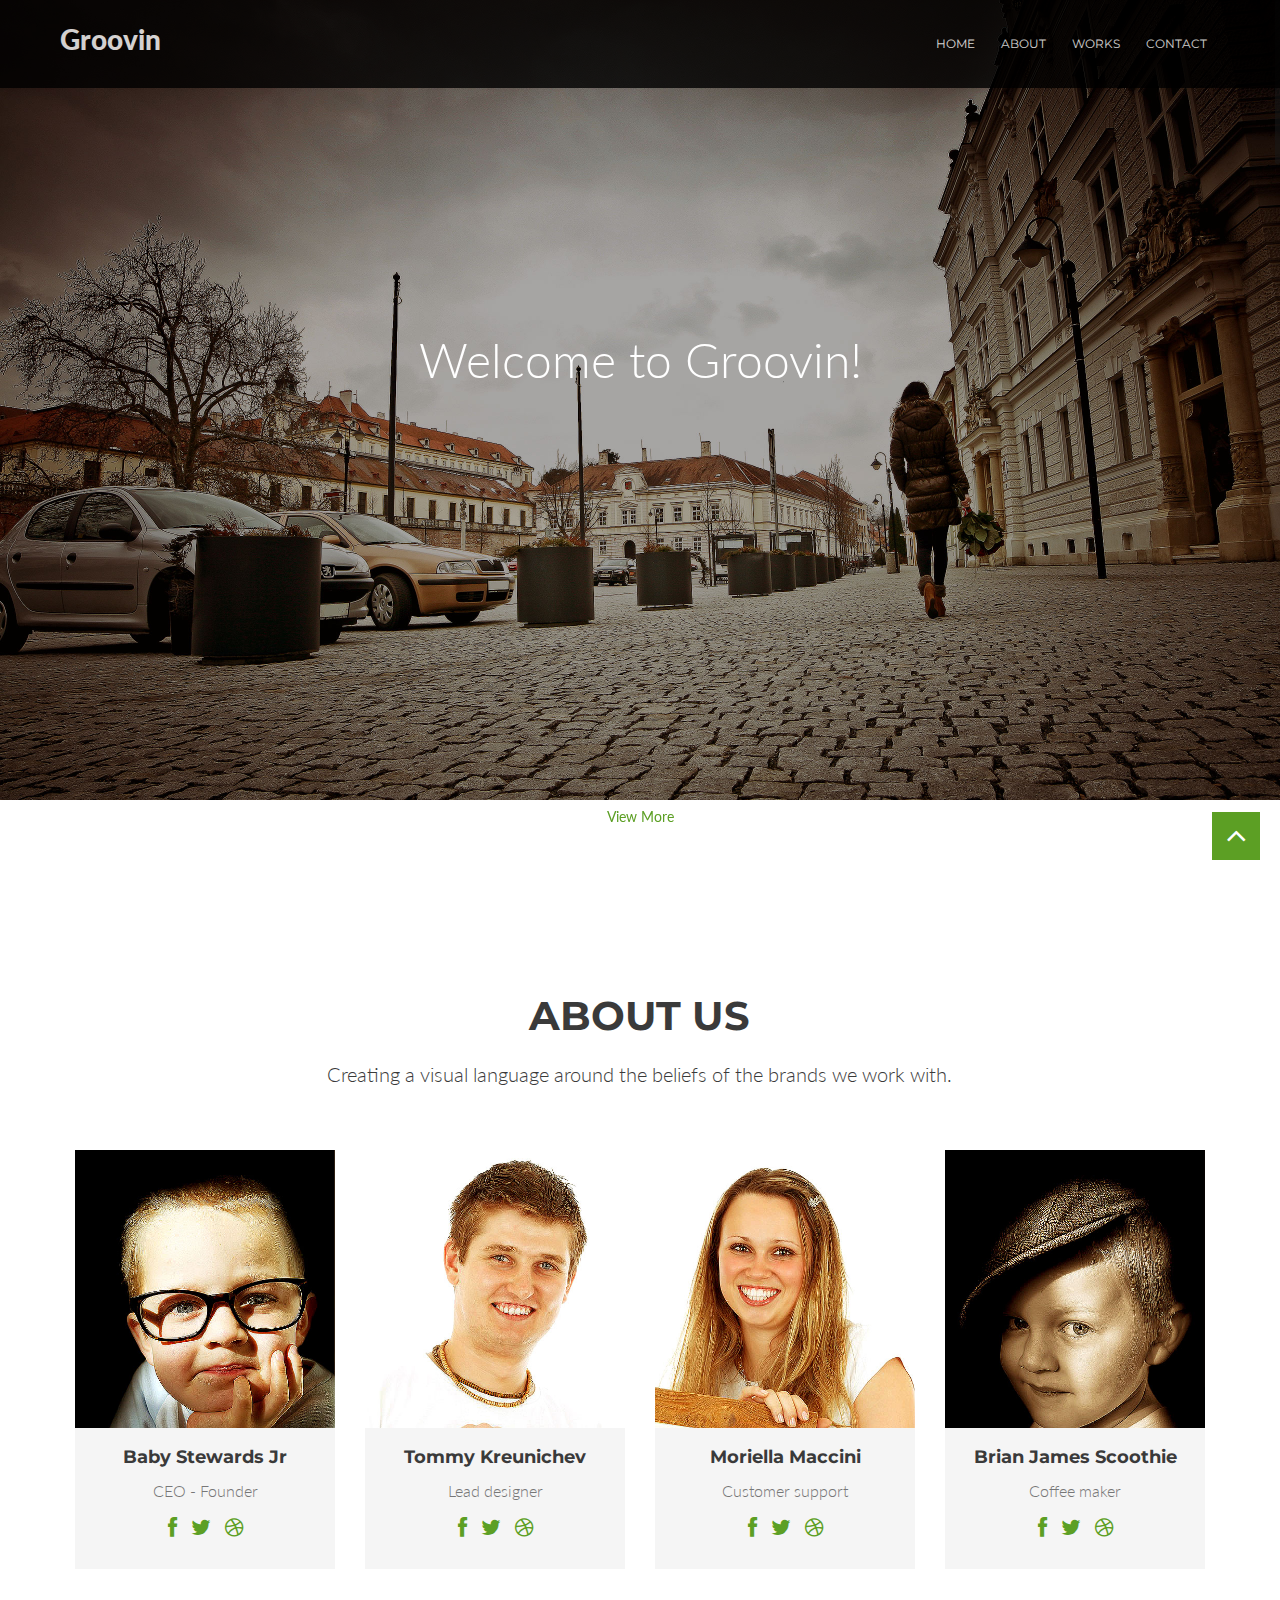
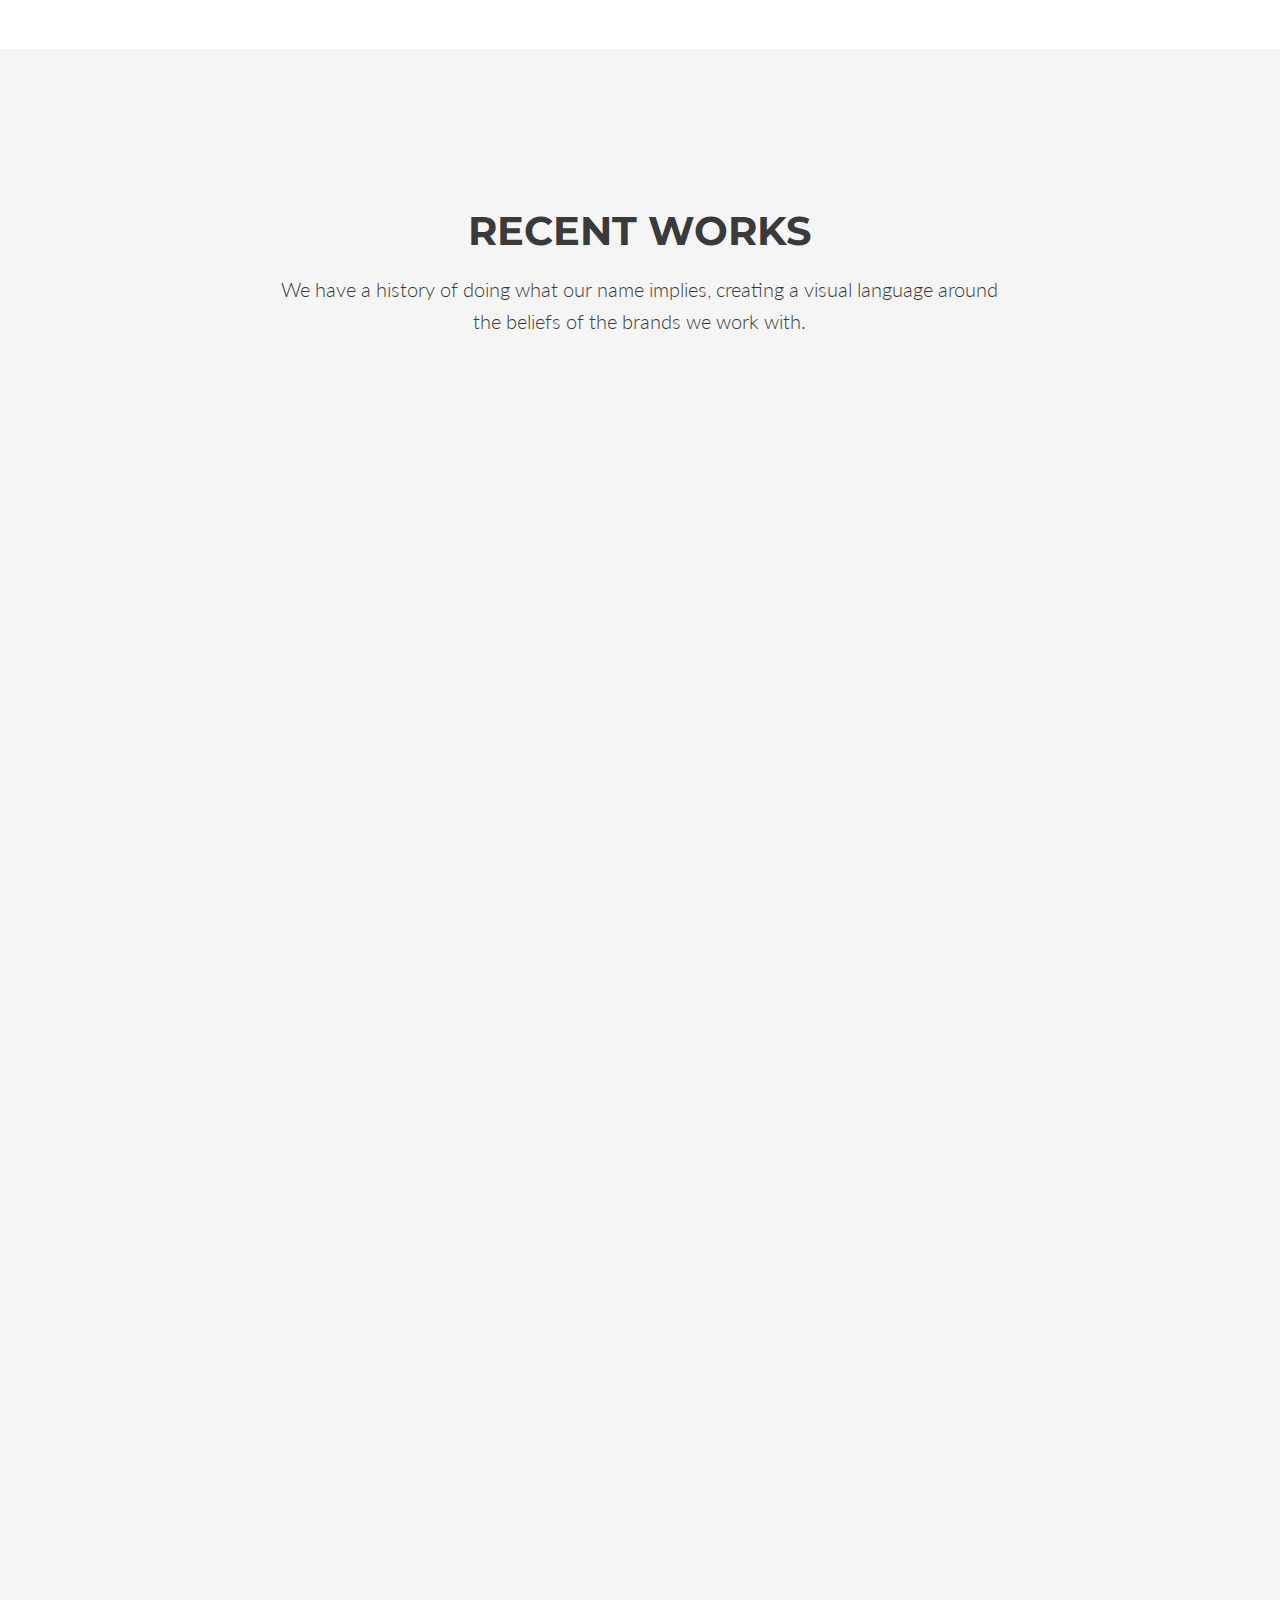
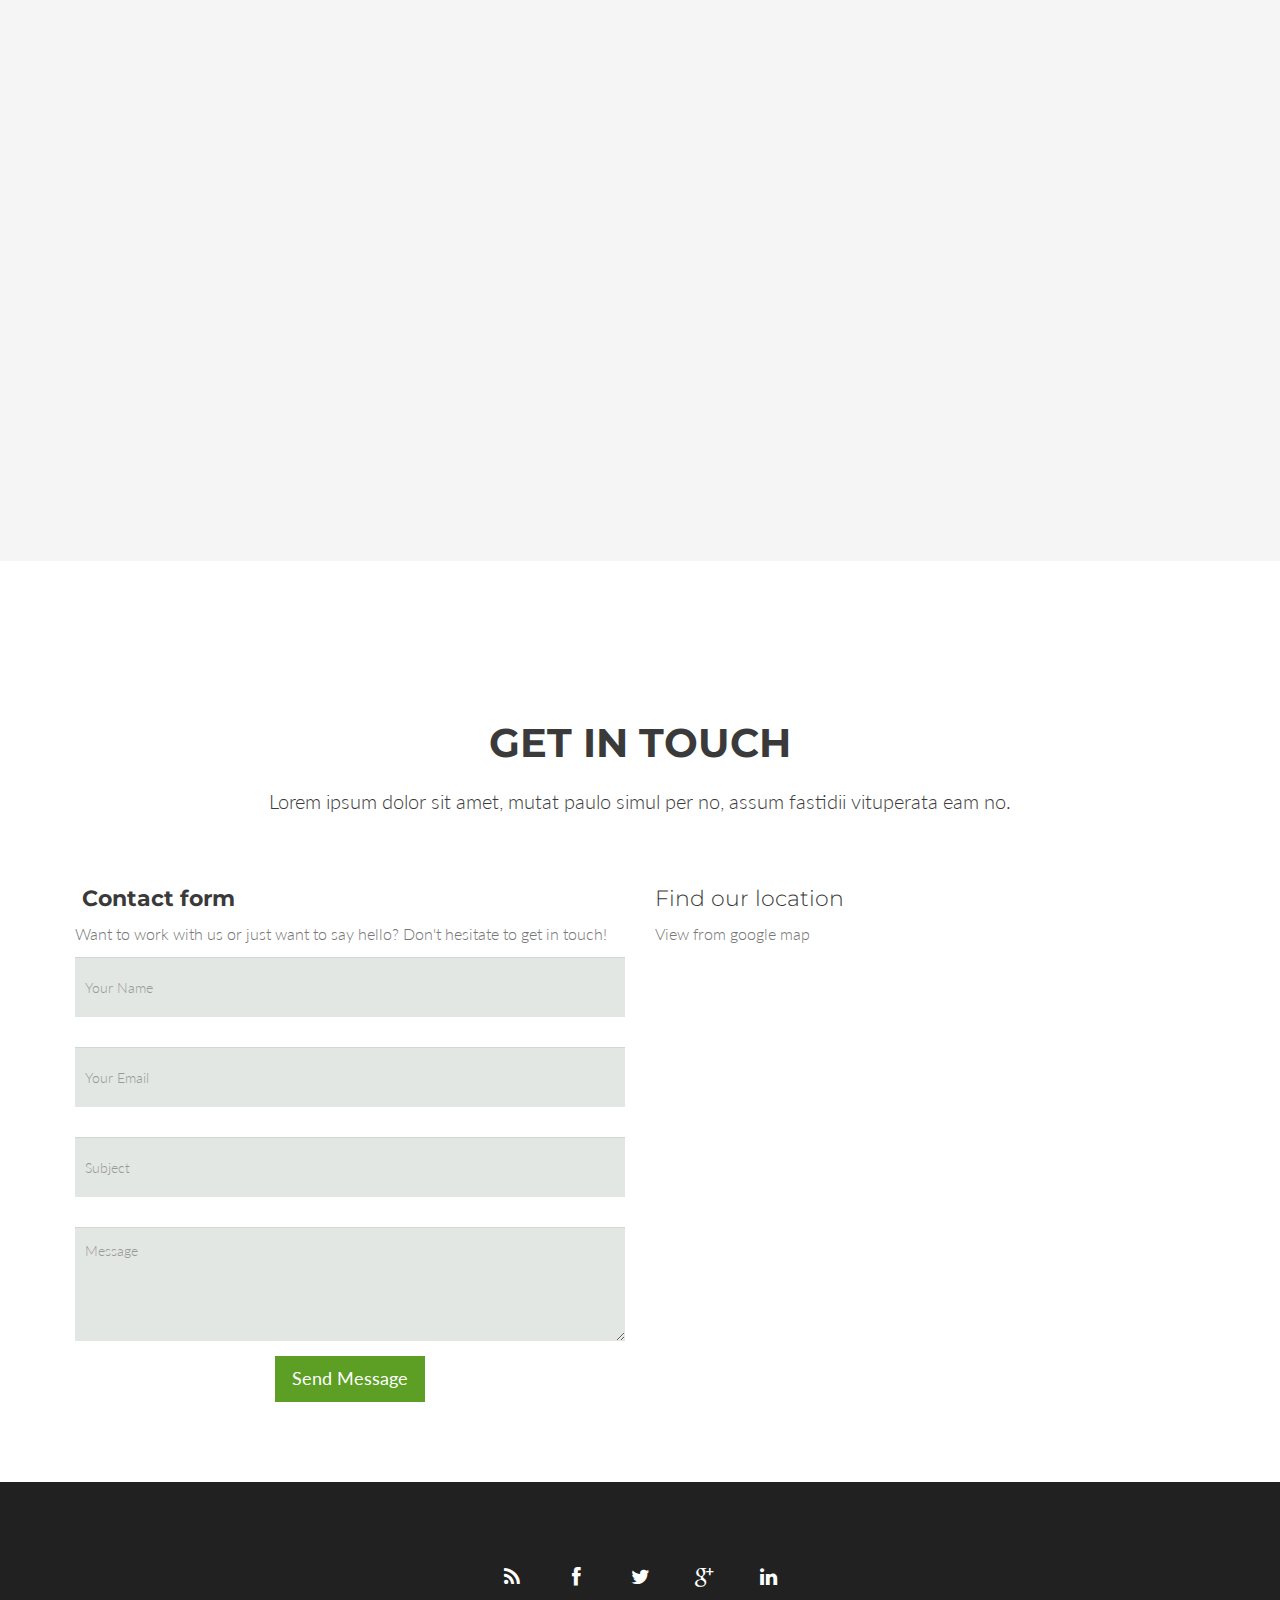
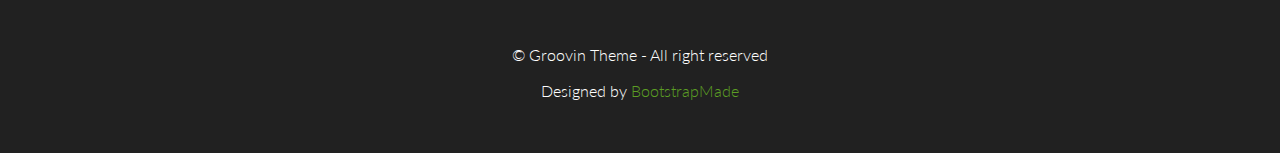
<file: Groovin/Groovin/index.html>
<!doctype html>
<html lang="en">

<head>
  <meta charset="utf-8">
  <title>Groovin one page bootstrap template</title>
  <meta name="viewport" content="width=device-width, initial-scale=1.0" />
  <meta name="description" content="" />
  <meta name="author" content="" />
  <!-- styles -->
  <link rel="stylesheet" href="assets/css/fancybox/jquery.fancybox.css">
  <link href="assets/css/bootstrap.css" rel="stylesheet" />
  <link href="assets/css/bootstrap-theme.css" rel="stylesheet" />
  <link rel="stylesheet" href="assets/css/slippry.css">
  <link href="assets/css/style.css" rel="stylesheet" />
  <link rel="stylesheet" href="assets/color/default.css">
  <!-- =======================================================
    Theme Name: Groovin
    Theme URL: https://bootstrapmade.com/groovin-free-bootstrap-theme/
    Author: BootstrapMade
    Author URL: https://bootstrapmade.com
  ======================================================= -->
  <script src="assets/js/modernizr.custom.js"></script>
</head>

<body>
  <header>

    <div id="navigation" class="navbar navbar-inverse navbar-fixed-top default" role="navigation">
      <div class="container">

        <!-- Brand and toggle get grouped for better mobile display -->
        <div class="navbar-header">
          <button type="button" class="navbar-toggle" data-toggle="collapse" data-target="#bs-example-navbar-collapse-1">
            <span class="icon-bar"></span>
            <span class="icon-bar"></span>
            <span class="icon-bar"></span>
          </button>
          <a class="navbar-brand" href="index.html">Groovin</a>
        </div>

        <div class="navigation">
          <div class="collapse navbar-collapse" id="bs-example-navbar-collapse-1">
            <nav>
              <ul class="nav navbar-nav navbar-right">
                <li class="current"><a href="#intro">Home</a></li>
                <li><a href="#about">About</a></li>
                <li><a href="#works">Works</a></li>
                <li><a href="#contact">Contact</a></li>
              </ul>
            </nav>
          </div>
          <!-- /.navbar-collapse -->
        </div>

      </div>
    </div>

  </header>
  <!-- section intro -->
  <section id="intro">
    <ul id="slippry-slider">
      <li>
        <a href="#slide1"><img src="assets/img/slide/1.jpg" alt="Welcome to Groovin!"><div class="btn btn-outline">View More</div></a>

      </li>
      <li>
        <a href="#slide2"><img src="assets/img/slide/2.jpg" alt="This is an awesome bootstrap template"></a>
      </li>
      <li>
        <a href="#slide3"><img src="assets/img/slide/3.jpg" alt="Check it out, you are going to <span class='red'>♥</span> it :)"></a>
      </li>
    </ul>
  </section>
  <!-- end intro -->
  <!-- Section about -->
  <section id="about" class="section">
    <div class="container">
      <div class="row">
        <div class="col-md-8 col-md-offset-2">
          <div class="heading">
            <h3><span>About us</span></h3>
          </div>
          <div class="sub-heading">
            <p>
              Creating a visual language around the beliefs of the brands we work with.
            </p>
          </div>
        </div>
      </div>
      <div class="row">
        <div class="col-md-3">
          <div class="team-box">
            <img src="assets/img/dummies/team1.jpg" alt="" class="img-responsive" />
            <div class="roles">
              <h5><strong>Baby Stewards Jr</strong></h5>
              <p>
                CEO - Founder
              </p>
              <ul class="social-profile">
                <li><a href="#"><i class="fa fa-facebook fa-lg"></i></a></li>
                <li><a href="#"><i class="fa fa-twitter fa-lg"></i></a></li>
                <li><a href="#"><i class="fa fa-dribbble fa-lg"></i></a></li>
              </ul>
            </div>
          </div>
        </div>
        <div class="col-md-3">
          <div class="team-box">
            <img src="assets/img/dummies/team2.jpg" alt="" class="img-responsive" />
            <div class="roles">
              <h5><strong>Tommy Kreunichev</strong></h5>
              <p>
                Lead designer
              </p>
              <ul class="social-profile">
                <li><a href="#"><i class="fa fa-facebook fa-lg"></i></a></li>
                <li><a href="#"><i class="fa fa-twitter fa-lg"></i></a></li>
                <li><a href="#"><i class="fa fa-dribbble fa-lg"></i></a></li>
              </ul>
            </div>
          </div>
        </div>
        <div class="col-md-3">
          <div class="team-box">
            <img src="assets/img/dummies/team3.jpg" alt="" class="img-responsive" />
            <div class="roles">
              <h5><strong>Moriella Maccini</strong></h5>
              <p>
                Customer support
              </p>
              <ul class="social-profile">
                <li><a href="#"><i class="fa fa-facebook fa-lg"></i></a></li>
                <li><a href="#"><i class="fa fa-twitter fa-lg"></i></a></li>
                <li><a href="#"><i class="fa fa-dribbble fa-lg"></i></a></li>
              </ul>
            </div>
          </div>
        </div>
        <div class="col-md-3">
          <div class="team-box">
            <img src="assets/img/dummies/team4.jpg" alt="" class="img-responsive" />
            <div class="roles">
              <h5><strong>Brian James Scoothie</strong></h5>
              <p>
                Coffee maker
              </p>
              <ul class="social-profile">
                <li><a href="#"><i class="fa fa-facebook fa-lg"></i></a></li>
                <li><a href="#"><i class="fa fa-twitter fa-lg"></i></a></li>
                <li><a href="#"><i class="fa fa-dribbble fa-lg"></i></a></li>
              </ul>
            </div>
          </div>
        </div>
      </div>
    </div>
  </section>
  <!-- end section about -->
  <!-- section works -->
  <section id="works" class="section gray">
    <div class="container">
      <div class="row">
        <div class="col-md-8 col-md-offset-2">
          <div class="heading">
            <h3><span>Recent works</span></h3>
          </div>
          <div class="sub-heading">
            <p>
              We have a history of doing what our name implies, creating a visual language around the beliefs of the
              brands we work with.
            </p>
          </div>
        </div>
      </div>
      <div class="row">
        <div class="col-md-12">
          <ul class="grid effect" id="grid">
            <li>
              <a class="fancybox" data-fancybox-group="gallery" title="Portfolio name" href="assets/img/portfolio/1.jpg">
                <img src="assets/img/portfolio/1.jpg" alt="" />
              </a>
            </li>
            <li><a href="assets/img/portfolio/2.jpg" class="fancybox" data-fancybox-group="gallery" title="Portfolio name"><img
                  src="assets/img/portfolio/2.jpg" alt="" /></a></li>
            <li><a href="assets/img/portfolio/3.jpg" class="fancybox" data-fancybox-group="gallery" title="Portfolio name"><img
                  src="assets/img/portfolio/3.jpg" alt="" /></a></li>
            <li><a href="assets/img/portfolio/4.jpg" class="fancybox" data-fancybox-group="gallery" title="Portfolio name"><img
                  src="assets/img/portfolio/4.jpg" alt="" /></a></li>
            <li><a href="assets/img/portfolio/5.jpg" class="fancybox" data-fancybox-group="gallery" title="Portfolio name"><img
                  src="assets/img/portfolio/5.jpg" alt="" /></a></li>
            <li><a href="assets/img/portfolio/6.jpg" class="fancybox" data-fancybox-group="gallery" title="Portfolio name"><img
                  src="assets/img/portfolio/6.jpg" alt="" /></a></li>
            <li><a href="assets/img/portfolio/7.jpg" class="fancybox" data-fancybox-group="gallery" title="Portfolio name"><img
                  src="assets/img/portfolio/7.jpg" alt="" /></a></li>
            <li><a href="assets/img/portfolio/8.jpg" class="fancybox" data-fancybox-group="gallery" title="Portfolio name"><img
                  src="assets/img/portfolio/8.jpg" alt="" /></a></li>
            <li><a href="assets/img/portfolio/9.jpg" class="fancybox" data-fancybox-group="gallery" title="Portfolio name"><img
                  src="assets/img/portfolio/9.jpg" alt="" /></a></li>
            <li><a href="assets/img/portfolio/10.jpg" class="fancybox" data-fancybox-group="gallery" title="Portfolio name"><img
                  src="assets/img/portfolio/10.jpg" alt="" /></a></li>
            <li><a href="assets/img/portfolio/11.jpg" class="fancybox" data-fancybox-group="gallery" title="Portfolio name"><img
                  src="assets/img/portfolio/11.jpg" alt="" /></a></li>
            <li><a href="assets/img/portfolio/12.jpg" class="fancybox" data-fancybox-group="gallery" title="Portfolio name"><img
                  src="assets/img/portfolio/12.jpg" alt="" /></a></li>
            <li><a href="assets/img/portfolio/13.jpg" class="fancybox" data-fancybox-group="gallery" title="Portfolio name"><img
                  src="assets/img/portfolio/13.jpg" alt="" /></a></li>
            <li><a href="assets/img/portfolio/14.jpg" class="fancybox" data-fancybox-group="gallery" title="Portfolio name"><img
                  src="assets/img/portfolio/14.jpg" alt="" /></a></li>
          </ul>
        </div>
      </div>
    </div>
  </section>
  <!-- section works -->
  <!-- section contact -->
  <section id="contact" class="section">
    <div class="container">
      <div class="row">
        <div class="col-md-8 col-md-offset-2">
          <div class="heading">
            <h3><span>Get in touch</span></h3>
          </div>
          <div class="sub-heading">
            <p>
              Lorem ipsum dolor sit amet, mutat paulo simul per no, assum fastidii vituperata eam no.
            </p>
          </div>
        </div>
      </div>
    </div>

    <div class="container">
      <div class="row">
        <div class="col-md-6">
          <h4><i class="icon-envelope"></i><strong>Contact form</strong></h4>
          <p>
            Want to work with us or just want to say hello? Don't hesitate to get in touch!
          </p>
          <!-- start contact form -->
          <div class="cform" id="contact-form">


            <div id="sendmessage">Your message has been sent. Thank you!</div>
            <div id="errormessage"></div>
            <form action="" method="post" role="form" class="contactForm">
              <div class="form-group">
                <input type="text" name="name" class="form-control" id="name" placeholder="Your Name" data-rule="minlen:4"
                  data-msg="Please enter at least 4 chars" />
                <div class="validation"></div>
              </div>
              <div class="form-group">
                <input type="email" class="form-control" name="email" id="email" placeholder="Your Email" data-rule="email"
                  data-msg="Please enter a valid email" />
                <div class="validation"></div>
              </div>
              <div class="form-group">
                <input type="text" class="form-control" name="subject" id="subject" placeholder="Subject" data-rule="minlen:4"
                  data-msg="Please enter at least 8 chars of subject" />
                <div class="validation"></div>
              </div>
              <div class="form-group">
                <textarea class="form-control" name="message" rows="5" data-rule="required" data-msg="Please write something for us"
                  placeholder="Message"></textarea>
                <div class="validation"></div>
              </div>

              <div class="text-center"><button type="submit" class="btn btn-lg btn-theme">Send Message</button></div>
            </form>
          </div>
          <!-- END contact form -->
        </div>
        <div class="col-md-6">
          <h4>Find our location</h4>
          <p>View from google map</p>
          <!-- map -->
          <div id="section-map" class="clearfix">
            <iframe src="https://www.google.com/maps/embed?pb=!1m18!1m12!1m3!1d22864.11283411948!2d-73.96468908098944!3d40.630720240038435!2m3!1f0!2f0!3f0!3m2!1i1024!2i768!4f13.1!3m3!1m2!1s0x89c24fa5d33f083b%3A0xc80b8f06e177fe62!2sNew+York%2C+NY%2C+USA!5e0!3m2!1sen!2sbg!4v1540447494452" width="100%" height="400" frameborder="0" style="border:0" allowfullscreen></iframe>
          </div>
        </div>
      </div>
    </div>
  </section>
  <!-- end section contact -->
  <footer>
    <div class="verybottom">
      <div class="container">
        <div class="row">
          <div class="col-md-12">
            <div class="aligncenter">
              <ul class="social-network social-circle">
                <li><a href="#" class="icoRss" title="Rss"><i class="fa fa-rss"></i></a></li>
                <li><a href="#" class="icoFacebook" title="Facebook"><i class="fa fa-facebook"></i></a></li>
                <li><a href="#" class="icoTwitter" title="Twitter"><i class="fa fa-twitter"></i></a></li>
                <li><a href="#" class="icoGoogle" title="Google +"><i class="fa fa-google-plus"></i></a></li>
                <li><a href="#" class="icoLinkedin" title="Linkedin"><i class="fa fa-linkedin"></i></a></li>
              </ul>
            </div>
          </div>
        </div>
        <div class="row">
          <div class="col-md-12">
            <div class="aligncenter">
              <p>
                &copy; Groovin Theme - All right reserved
              </p>
              <div class="credits">
                <!--
                  All the links in the footer should remain intact.
                  You can delete the links only if you purchased the pro version.
                  Licensing information: https://bootstrapmade.com/license/
                  Purchase the pro version with working PHP/AJAX contact form: https://bootstrapmade.com/buy/?theme=Groovin
                -->
                Designed by <a href="https://bootstrapmade.com/">BootstrapMade</a>
              </div>
            </div>
          </div>
        </div>
      </div>
    </div>
  </footer>
  <a href="#" class="scrollup"><i class="fa fa-angle-up fa-2x"></i></a>
  <!-- javascript -->
  <script src="assets/js/jquery-1.9.1.min.js"></script>
  <script src="assets/js/jquery.easing.js"></script>
  <script src="assets/js/classie.js"></script>
  <script src="assets/js/bootstrap.js"></script>
  <script src="assets/js/slippry.min.js"></script>
  <script src="assets/js/nagging-menu.js"></script>
  <script src="assets/js/jquery.nav.js"></script>
  <script src="assets/js/jquery.scrollTo.js"></script>
  <script src="assets/js/jquery.fancybox.pack.js"></script>
  <script src="assets/js/jquery.fancybox-media.js"></script>
  <script src="assets/js/masonry.pkgd.min.js"></script>
  <script src="assets/js/imagesloaded.js"></script>
  <script src="assets/js/jquery.nicescroll.min.js"></script>
  <script src="assets/js/AnimOnScroll.js"></script>
  <script>
    new AnimOnScroll(document.getElementById('grid'), {
      minDuration: 0.4,
      maxDuration: 0.7,
      viewportFactor: 0.2
    });
  </script>
  <script>
    $(document).ready(function () {
      $('#slippry-slider').slippry(
        defaults = {
          transition: 'vertical',
          useCSS: true,
          speed: 5000,
          pause: 3000,
          initSingle: false,
          auto: true,
          preload: 'visible',
          pager: false,
        }
      )
    });
  </script>

  <script src="assets/js/custom.js"></script>
  <script src="contactform/contactform.js"></script>

</body>
</html>
</file>
<file: Groovin/Groovin/assets/css/slippry.css>
/**
 * slippry v1.1.1 - Simple responsive content slider
 * http://slippry.com
 *
 * Author(s): Lukas Jakob Hafner - @saftsaak
 *            Thomas Hurd - @SeenNotHurd
 *
 * Copyright 2013, booncon oy - http://booncon.com
 *
 * Thanks @ http://bxslider.com for the inspiration!
 *
 * Released under the MIT license - http://opensource.org/licenses/MIT
 */
/* -------------------------- MIXINS ---------------------------------- */
/* -------------------------- END MIXINS ---------------------------------- */
/* kenBurns animations, very basic */
@-webkit-keyframes left-right {
  /* line 54, ../src/slippry.scss */
  0% {
    -webkit-transform: translateY(-20%) translateX(-10%);
    -moz-transform: translateY(-20%) translateX(-10%);
    -ms-transform: translateY(-20%) translateX(-10%);
    -o-transform: translateY(-20%) translateX(-10%);
    transform: translateY(-20%) translateX(-10%);
  }

  /* line 57, ../src/slippry.scss */
  100% {
    -webkit-transform: translateY(0%) translateX(10%);
    -moz-transform: translateY(0%) translateX(10%);
    -ms-transform: translateY(0%) translateX(10%);
    -o-transform: translateY(0%) translateX(10%);
    transform: translateY(0%) translateX(10%);
  }
}

@-moz-keyframes left-right {
  /* line 54, ../src/slippry.scss */
  0% {
    -webkit-transform: translateY(-20%) translateX(-10%);
    -moz-transform: translateY(-20%) translateX(-10%);
    -ms-transform: translateY(-20%) translateX(-10%);
    -o-transform: translateY(-20%) translateX(-10%);
    transform: translateY(-20%) translateX(-10%);
  }

  /* line 57, ../src/slippry.scss */
  100% {
    -webkit-transform: translateY(0%) translateX(10%);
    -moz-transform: translateY(0%) translateX(10%);
    -ms-transform: translateY(0%) translateX(10%);
    -o-transform: translateY(0%) translateX(10%);
    transform: translateY(0%) translateX(10%);
  }
}

@-ms-keyframes left-right {
  /* line 54, ../src/slippry.scss */
  0% {
    -webkit-transform: translateY(-20%) translateX(-10%);
    -moz-transform: translateY(-20%) translateX(-10%);
    -ms-transform: translateY(-20%) translateX(-10%);
    -o-transform: translateY(-20%) translateX(-10%);
    transform: translateY(-20%) translateX(-10%);
  }

  /* line 57, ../src/slippry.scss */
  100% {
    -webkit-transform: translateY(0%) translateX(10%);
    -moz-transform: translateY(0%) translateX(10%);
    -ms-transform: translateY(0%) translateX(10%);
    -o-transform: translateY(0%) translateX(10%);
    transform: translateY(0%) translateX(10%);
  }
}

@keyframes left-right {
  /* line 54, ../src/slippry.scss */
  0% {
    -webkit-transform: translateY(-20%) translateX(-10%);
    -moz-transform: translateY(-20%) translateX(-10%);
    -ms-transform: translateY(-20%) translateX(-10%);
    -o-transform: translateY(-20%) translateX(-10%);
    transform: translateY(-20%) translateX(-10%);
  }

  /* line 57, ../src/slippry.scss */
  100% {
    -webkit-transform: translateY(0%) translateX(10%);
    -moz-transform: translateY(0%) translateX(10%);
    -ms-transform: translateY(0%) translateX(10%);
    -o-transform: translateY(0%) translateX(10%);
    transform: translateY(0%) translateX(10%);
  }
}

@-webkit-keyframes right-left {
  /* line 62, ../src/slippry.scss */
  0% {
    -webkit-transform: translateY(0%) translateX(10%);
    -moz-transform: translateY(0%) translateX(10%);
    -ms-transform: translateY(0%) translateX(10%);
    -o-transform: translateY(0%) translateX(10%);
    transform: translateY(0%) translateX(10%);
  }

  /* line 65, ../src/slippry.scss */
  100% {
    -webkit-transform: translateY(-20%) translateX(-10%);
    -moz-transform: translateY(-20%) translateX(-10%);
    -ms-transform: translateY(-20%) translateX(-10%);
    -o-transform: translateY(-20%) translateX(-10%);
    transform: translateY(-20%) translateX(-10%);
  }
}

@-moz-keyframes right-left {
  /* line 62, ../src/slippry.scss */
  0% {
    -webkit-transform: translateY(0%) translateX(10%);
    -moz-transform: translateY(0%) translateX(10%);
    -ms-transform: translateY(0%) translateX(10%);
    -o-transform: translateY(0%) translateX(10%);
    transform: translateY(0%) translateX(10%);
  }

  /* line 65, ../src/slippry.scss */
  100% {
    -webkit-transform: translateY(-20%) translateX(-10%);
    -moz-transform: translateY(-20%) translateX(-10%);
    -ms-transform: translateY(-20%) translateX(-10%);
    -o-transform: translateY(-20%) translateX(-10%);
    transform: translateY(-20%) translateX(-10%);
  }
}

@-ms-keyframes right-left {
  /* line 62, ../src/slippry.scss */
  0% {
    -webkit-transform: translateY(0%) translateX(10%);
    -moz-transform: translateY(0%) translateX(10%);
    -ms-transform: translateY(0%) translateX(10%);
    -o-transform: translateY(0%) translateX(10%);
    transform: translateY(0%) translateX(10%);
  }

  /* line 65, ../src/slippry.scss */
  100% {
    -webkit-transform: translateY(-20%) translateX(-10%);
    -moz-transform: translateY(-20%) translateX(-10%);
    -ms-transform: translateY(-20%) translateX(-10%);
    -o-transform: translateY(-20%) translateX(-10%);
    transform: translateY(-20%) translateX(-10%);
  }
}

@keyframes right-left {
  /* line 62, ../src/slippry.scss */
  0% {
    -webkit-transform: translateY(0%) translateX(10%);
    -moz-transform: translateY(0%) translateX(10%);
    -ms-transform: translateY(0%) translateX(10%);
    -o-transform: translateY(0%) translateX(10%);
    transform: translateY(0%) translateX(10%);
  }

  /* line 65, ../src/slippry.scss */
  100% {
    -webkit-transform: translateY(-20%) translateX(-10%);
    -moz-transform: translateY(-20%) translateX(-10%);
    -ms-transform: translateY(-20%) translateX(-10%);
    -o-transform: translateY(-20%) translateX(-10%);
    transform: translateY(-20%) translateX(-10%);
  }
}

/* added to the original element calling slippry */
/* line 71, ../src/slippry.scss */
.sy-box.sy-loading {
  background: url(../img/sy-loader.gif) 50% 50% no-repeat;
  -webkit-background-size: 32px;
  -moz-background-size: 32px;
  -o-background-size: 32px;
  background-size: 32px;
  min-height: 40px;
}
/* line 72, ../src/slippry.scss */
.sy-box.sy-loading .sy-slides-wrap, .sy-box.sy-loading .sy-pager {
  visibility: hidden;
}

/* element that wraps the slides */
/* line 81, ../src/slippry.scss */
.sy-slides-wrap {
  position: relative;
  height: 100%;
  width: 100%;
}
/* line 86, ../src/slippry.scss */
.sy-slides-wrap:hover .sy-controls {
  display: block;
}

/* element that crops the visible area to the slides */
/* line 92, ../src/slippry.scss */
.sy-slides-crop {
  height: 100%;
  width: 100%;
  position: absolute;
  overflow: hidden;
}

/* list containing the slides */
/* line 99, ../src/slippry.scss */
.sy-list {
  width: 100%;
  height: 100%;
  list-style: none;
  margin: 0;
  padding: 0;
  position: absolute;
}
/* line 100, ../src/slippry.scss */
.sy-list.horizontal {
  -webkit-transition: left ease;
  -moz-transition: left ease;
  -o-transition: left ease;
  transition: left ease;
}

/* single slide */
/* line 111, ../src/slippry.scss */
.sy-slide {
  position: absolute;
  width: 100%;
  z-index: 2;
}
/* line 115, ../src/slippry.scss */
.sy-slide.kenburns {
  width: 140%;
  left: -20%;
}
/* line 118, ../src/slippry.scss */
.sy-slide.kenburns.useCSS {
  -webkit-transition-property: opacity;
  -moz-transition-property: opacity;
  -o-transition-property: opacity;
  transition-property: opacity;
}
/* line 120, ../src/slippry.scss */
.sy-slide.kenburns.useCSS.sy-ken:nth-child(1n) {
  -webkit-animation-name: left-right;
  -webkit-animation-fill-mode: forwards;
  -moz-animation-name: left-right;
  -moz-animation-fill-mode: forwards;
  -o-animation-name: left-right;
  -o-animation-fill-mode: forwards;
  animation-name: left-right;
  animation-fill-mode: forwards;
}
/* line 123, ../src/slippry.scss */
.sy-slide.kenburns.useCSS.sy-ken:nth-child(2n) {
  -webkit-animation-name: right-left;
  -webkit-animation-fill-mode: forwards;
  -moz-animation-name: right-left;
  -moz-animation-fill-mode: forwards;
  -o-animation-name: right-left;
  -o-animation-fill-mode: forwards;
  animation-name: right-left;
  animation-fill-mode: forwards;
}
/* line 130, ../src/slippry.scss */
.sy-slide.sy-active {
  z-index: 3;
}
/* line 133, ../src/slippry.scss */
.sy-slide > a {
  margin: 0;
  padding: 0;
  display: block;
  width: 100%;
}
/* line 138, ../src/slippry.scss */
.sy-slide > a > img {
  margin: 0;
  padding: 0;
  display: block;
  width: 100%;
  border: 0;
}

/* next/ prev buttons, with arrows and clickable area a lot larger than the visible buttons */
/* line 148, ../src/slippry.scss */
.sy-controls {
  display: none;
  list-style: none;
  height: 100%;
  width: 100%;
  position: absolute;
  padding: 0;
  margin: 0;
}
/* line 156, ../src/slippry.scss */
.sy-controls li {
  position: absolute;
  width: 10%;
  min-width: 4.2em;
  height: 100%;
  z-index: 33;
}
/* line 162, ../src/slippry.scss */
.sy-controls li.sy-prev {
  left: 0;
  top: 0;
}
/* line 166, ../src/slippry.scss */
.sy-controls li.sy-prev a:after {
  background-position: -5% 0;
}
/* line 171, ../src/slippry.scss */
.sy-controls li.sy-next {
  right: 0;
  top: 0;
}
/* line 175, ../src/slippry.scss */
.sy-controls li.sy-next a:after {
  background-position: 105% 0;
}
/* line 180, ../src/slippry.scss */
.sy-controls li a {
  position: relative;
  width: 100%;
  height: 100%;
  display: block;
  text-indent: -9999px;
}
/* line 186, ../src/slippry.scss */
.sy-controls li a:link, .sy-controls li a:visited {
  opacity: 0.4;
}
/* line 189, ../src/slippry.scss */
.sy-controls li a:hover, .sy-controls li a:focus {
  opacity: 0.8;
  outline: none;
}
/* line 193, ../src/slippry.scss */
.sy-controls li a:after {
  content: "";
  background-image: url(../img/arrows.svg);
  background-repeat: no-repeat;
  -webkit-background-size: cover;
  -moz-background-size: cover;
  -o-background-size: cover;
  background-size: cover;
  text-align: center;
  text-indent: 0;
  line-height: 2.8em;
  color: #111;
  font-weight: 800;
  position: absolute;
  background-color: #fff;
  width: 2.8em;
  height: 2.8em;
  left: 50%;
  top: 50%;
  margin-top: -1.4em;
  margin-left: -1.4em;
  -webkit-border-radius: 50%;
  -moz-border-radius: 50%;
  -ms-border-radius: 50%;
  -o-border-radius: 50%;
  border-radius: 50%;
}
@media only screen and (max-device-width: 600px) {
  /* line 148, ../src/slippry.scss */
  .sy-controls {
    display: block;
  }
  /* line 218, ../src/slippry.scss */
  .sy-controls li {
    min-width: 2.1em;
  }
  /* line 221, ../src/slippry.scss */
  .sy-controls li a:after {
    width: 1.4em;
    height: 1.4em;
    margin-top: -0.7em;
    margin-left: -0.7em;
  }
}

/* captions, styled fo the overlay variant */
/* line 232, ../src/slippry.scss */
.sy-caption-wrap {
  position: absolute;
  top: 40%;
  z-index: 12;
  left: 50%;
}
/* line 237, ../src/slippry.scss */
.sy-caption-wrap .sy-caption {
  position: relative;
  left: -50%;
	font-size: 30px;
  color: #fff;

}
/* line 245, ../src/slippry.scss */
.sy-caption-wrap .sy-caption a:link, .sy-caption-wrap .sy-caption a:visited {
  color: #e24b70;
  font-weight: 600;
  text-decoration: none;
}
/* line 250, ../src/slippry.scss */
.sy-caption-wrap .sy-caption a:hover, .sy-caption-wrap .sy-caption a:focus {
  text-decoration: underline;
}
@media only screen and (max-device-width: 600px), screen and (max-width: 600px) {
  /* line 232, ../src/slippry.scss */
  .sy-caption-wrap {
    left: 0;
    bottom: 0.4em;
  }
  /* line 258, ../src/slippry.scss */
  .sy-caption-wrap .sy-caption {
    left: 0;
    padding: 0.2em 0.4em;
    font-size: 0.92em;
    -webkit-border-radius: 0;
    -moz-border-radius: 0;
    -ms-border-radius: 0;
    -o-border-radius: 0;
    border-radius: 0;
  }
}

/* pager bubbles */
/* line 267, ../src/slippry.scss */
.sy-pager {
  overflow: hidden;
  *zoom: 1;
  display: block;
  width: 100%;
  margin: -20px 0 0;
  padding: 0;
  list-style: none;
  text-align: center;
  z-index: 20;

}
/* line 275, ../src/slippry.scss */
.sy-pager li {
  display: inline-block;
  width: 1.2em;
  height: 1.2em;
  margin: 0 1em 0 0;
  -webkit-border-radius: 50%;
  -moz-border-radius: 50%;
  -ms-border-radius: 50%;
  -o-border-radius: 50%;
  border-radius: 50%;
}
/* line 282, ../src/slippry.scss */
.sy-pager li.sy-active a {
  background-color: #e24b70;
  
}
.sy-pager li.sy-active a:focus {
	outline: 0;
  
}
/* line 286, ../src/slippry.scss */
.sy-pager li a {
  width: 100%;
  height: 100%;
  display: block;
  background-color: #cccccc;
  text-indent: -9999px;
  -webkit-background-size: 2em;
  -moz-background-size: 2em;
  -o-background-size: 2em;
  background-size: 2em;
  -webkit-border-radius: 50%;
  -moz-border-radius: 50%;
  -ms-border-radius: 50%;
  -o-border-radius: 50%;
  border-radius: 50%;
}
/* line 292, ../src/slippry.scss */
.sy-pager li a:link, .sy-pager li a:visited {
  opacity: 1.0;
}
/* line 295, ../src/slippry.scss */
.sy-pager li a:hover, .sy-pager li a:focus {
  opacity: 0.6;
}

/* element to "keep/ fill" the space of the content, gets intrinsic height via js */
/* line 304, ../src/slippry.scss */
.sy-filler {
  width: 100%;
}
/* line 306, ../src/slippry.scss */
.sy-filler.ready {
  -webkit-transition: padding 600ms ease;
  -moz-transition: padding 600ms ease;
  -o-transition: padding 600ms ease;
  transition: padding 600ms ease;
}
</file>
<file: Groovin/Groovin/assets/color/default.css>
::-moz-selection {
  background: #5C9F24;
}
::selection {
  background: #5C9F24;
}

a {
  color: #5C9F24;
}

a:hover {
	color: #33782D;
}

/* --- button theme --- */
.btn-theme {
  background: #5C9F24;
  *background-color: #5C9F24;
}

.btn-theme:hover,
.btn-theme:active,
.btn-theme.active,
.btn-theme.disabled,
.btn-theme[disabled] {
  background: #33782D;
  *background: #33782D;
}

.scrollup {
 background-color: #5C9F24;
}

/* fontawesome icons */
[class^="icon-"].active,
[class*=" icon-"].active {
    background-color: #5C9F24;
}


ul.nav li.current {
  color: #5C9F24;
}

.navbar .nav > li > a:hover,
.navbar .nav > li > a:focus,
.navbar .nav > li > a:active,
.navbar .nav > li.active > a {
    color: #5C9F24 !important;
}

.sy-pager li.sy-active a {
  background-color: #5C9F24;
}

.navbar .nav > li > a:hover {
  color: #5C9F24;
}

input:focus {
	border: 1px solid #5C9F24;
	border-width:1px;
}
textarea:focus,
input[type="text"]:focus,
input[type="password"]:focus,
input[type="datetime"]:focus,
input[type="datetime-local"]:focus,
input[type="date"]:focus,
input[type="month"]:focus,
input[type="time"]:focus,
input[type="week"]:focus,
input[type="number"]:focus,
input[type="email"]:focus,
input[type="url"]:focus,
input[type="search"]:focus,
input[type="tel"]:focus,
input[type="color"]:focus,
.uneditable-input:focus {
  border-color: #5C9F24;
}


/* tab */

.nav-tabs > a {
	color:#5C9F24;
}


/* accordion */
.accordion-heading a:hover {
	color: #5C9F24;
}
.accordion-heading .active{
	color: #5C9F24;
}
</file>
<file: Groovin/Groovin/assets/css/style.css>
/*
    Theme Name: Groovin
    Theme URL: https://bootstrapmade.com/groovin-free-bootstrap-theme/
    Author: BootstrapMade
    Author URL: https://bootstrapmade.com
*/
 

/* ==== Google font ==== */
@import url('https://fonts.googleapis.com/css?family=Lato:100,300,400,700,900,100italic,300italic,400italic,700italic,900italic|Montserrat:700|Merriweather:400italic');
/* === fontawesome === */
@import url('font-awesome.css');
/* === custom icon === */
@import url('custom-fonts.css');
/* ==== overwrite bootstrap standard ==== */
@import url('overwrite.css');

/* =======================================
1. Basic & general
======================================== */

::-moz-selection {
  color: #fff;
  text-shadow: none;
}
::selection {
  color: #fff;
  text-shadow: none;
}

body {
    text-rendering: optimizeLegibility; 
    -webkit-font-smoothing: antialiased; 
	color:#777;
	background: #fff;
	font-size: 16px;
	line-height: 1.6em;
	font-weight: 300;
	text-shadow: none;
	font-family: 'Lato', sans-serif;
}

h1, h2, h3, h4, h5, h6 {
	font-family: 'Montserrat', sans-serif;
	line-height:1.1em;
	color: #3a3a3a;
	font-weight:300;
	margin-bottom:10px;
}

h1 a, h2 a, h3 a, h4 a, h5 a, h6 a {
  font-weight: inherit;
}

h1 {
  font-size: 34px;
}

h2 {
  font-size: 30px;
}

h3 {
  font-size: 26px;
}

h4 {
  font-size: 22px;
}

h5 {
  font-size: 18px;
}

h6 {
  font-size: 16px;
}

h1 small {
  font-size: 24.5px;
}

h2 small {
  font-size: 17.5px;
}

h3 small {
  font-size: 14px;
}

h4 small {
  font-size: 14px;
}


.fade{
    position: relative;
	opacity:1;
}
section {
	padding:120px 0 40px 0;
}

section.gray {
	background-color: #f5f5f5;
}

iframe, embed, object {
	border:none;
}

.video-container,.map-container,.embed-container 	{ position:relative; margin:0 0 15px 0;	padding-bottom:51%; padding-top:30px; height:0; overflow:hidden; border:1px solid #ccc; }
.video-container iframe,
.embed-container iframe,
.map-container iframe,
.map-container object,
.map-container embed,
.embed-container object,
.embed-container embed,
.video-container object,  
.video-container embed 					{ position:absolute; top:0; left:0; width:100%; height:100%; }


blockquote {
  display: inline-block;
  padding-left: 18px;
  padding-bottom: 0;
  font-size: 18px;
  line-height: 27px;
  margin-left: 0;
  margin-top: 0;
  margin-bottom: 0;
  border-left: 10px solid #000;
}

.container{
	padding: 0 20px 0 20px;
}

.row{
	margin-bottom:40px;
}

.row .row, .row-fluid .row{
	margin-bottom:0;
}

.clear { clear:both; }

/* ==== heading ==== */

.heading {
	margin-top: 40px;
	text-align:center;
	width:100%;
}

.heading h3{
	text-transform:uppercase;
	padding:0;
	margin:20px 0 30px 0;
	font-size:40px;
	font-weight:700;
	text-align:center;
	display:inline;
}

section.dark .heading h3 {	
	color: #fff;
}

/* sub heading */

.sub-heading {
	text-align:center;
	margin:20px 0 20px 0;
}

.sub-heading p {	
	font-family: 'Lato', sans-serif;
	font-size: 20px;
	line-height:1.6em;
	color: #3a3a3a;
	font-weight:300;
}

section.dark .sub-heading p {	
	color: #e9e9e9;
}

/* =======================================
1. Header
======================================== */
header{
	position:relative;
}

/* --- menu --- */

.navigation {
	margin:0 0 0;
	padding:0;
}

#navigation .navbar {
	padding:0;
	margin:0;
	
}

.navbar.navbar-inverse {
	padding:10px 0;
	margin:0;
	
}
.navbar-brand {
  float: left;
  height: auto;
  padding: 0;
  font-size: 20px;
  line-height: 1em;
}

.navbar-collapse {
  max-height: 100%;
  overflow-x: hidden;
  overflow-y: hidden;
}

.navbar .navbar-brand {
	font-weight: 900;
	color: #fff;
	margin: 15px 0 0;
	font-size: 28px;
}
.navbar .navbar-brand:focus {
	outline: 0;
}

.navbar-nav {
  margin-top: 0!important;
  padding:0;

}
.navbar-nav > li > a {
  padding-top: 0;
  padding-bottom: 0;
  line-height: 1em;
}

.navbar .nav > li > a,
.navbar .nav > li > a:visited {
    padding: 28px 13px 27px;
    font-family: 'Montserrat', sans-serif;
    font-size: 12px;
    font-weight: 400;
    text-transform: uppercase;
    color: #fff;
    -webkit-box-shadow: 0 none;
    box-shadow: 0 none;
    -webkit-transition: all 0.3s; 
    -moz-transition: all 0.3s; 
    -o-transition: all 0.3s; 
    transition: all 0.3s; 
}

.navbar .nav > li > a:hover,
.navbar .nav > li > a:focus,
.navbar .nav > li > a:active,
.navbar .nav > li.active > a {
    text-decoration: none;
    background: none !important;
    outline: 0 none;
    -webkit-box-shadow: none;
    box-shadow: none;
}


.default {
	background:#010101;
	border-bottom:1px solid transparent;
	opacity: 0.8;
}



.fixed {
	position: fixed;
	background:#2a2a2a;
	border:none;
	top:0;
	left: 0;
	width: 100%;
	box-shadow: 0 0 10px #666;
	-webkit-box-shadow: 0 0 10px #666;
	-moz-box-shadow: 0 0 10px #666;
}

/* =======================================
2. Section: Intro
======================================== */
section#intro{
	position:relative;
	width:100%;
	height:auto;
	margin:0;
}

section#intro{
	padding:0 0 0 0;

}

section#intro.inner {
	padding:140px 0 30px;
}

section#intro.inner h2 strong  {
	color:#fff;
}
section#intro.inner h2  {
	font-size:32px;
}


section#intro  {
	text-align:center;
}

.sy-caption-wrap .sy-caption {
  position: relative;
  left: -50%;
font-size: 48px;
  color: #fff;
  line-height: 1.1em;

}
/* ==== general main content style ==== */
#maincontent.section {
	padding:30px 0 40px 0;
}


/* =======================================
3. Section: About
======================================== */
.team-box {
	background: #f5f5f5;
	padding-bottom: 20px;
}

.roles {
	padding-top: 10px;
	text-align:center;
}

ul.social-profile {
	list-style:none;
	margin-left:0;
	padding: 0;
}

ul.social-profile li {
	display:inline;
	margin: 0 5px;
	padding: 0;
}

ul.social-profile li a:hover {
	text-decoration:none;
}


/* =======================================
3. Section: Services
======================================== */

.box {
  min-height: 20px;
  padding: 19px;
  margin-bottom: 20px;
  background: #fefefe;
  border: 1px solid #e3e3e3;
  -webkit-border-radius: 2px;
     -moz-border-radius: 2px;
          border-radius: 2px;
  -webkit-box-shadow: inset 0 1px 1px rgba(0, 0, 0, 0.05);
     -moz-box-shadow: inset 0 1px 1px rgba(0, 0, 0, 0.05);
          box-shadow: inset 0 1px 1px rgba(0, 0, 0, 0.05);
}



.box .halftop {
	text-align:center;
	border-bottom:1px dotted #e9e9e9;
	padding-bottom:10px;
	margin-bottom:20px;
}
.box i {
	margin:0;
	
	text-align:center;
	color:#333;
}


/* ==== divider ==== */
.solid_line {
  padding:0;
  margin:20px 0 20px 0;
  width:100%;
  height:1px;
  border-top: 1px solid #eeeeee;
}

.dotted_line {
  padding:0;
  margin:20px 0 20px 0;
  width:100%;
  height:1px;
  border-bottom: 1px dotted #eeeeee;
}



/* scroll to top */
.scrollup{
    position:fixed;
	width:48px;
	height:48px;
    bottom:40px;
    right:20px;
	text-align: center;
}

.scrollup i{
	margin-top: 7px;
	color: #fff;
}

a.scrollup {
	outline:0;
}

a.scrollup:hover,a.scrollup:active,a.scrollup:focus {
	opacity:1;
	text-decoration:none;
}
a.scrollup i:hover {
	text-decoration:none;
}



/* progress bar */

.bar.bar80 {
	width:80%;
}
.bar.bar70 {
	width:70%;
}
.bar.bar65 {
	width:65%;
}
.bar.bar60 {
	width:60%;
}
.bar.bar55 {
	width:55%;
}
.bar.bar50 {
	width:50%;
}
.bar.bar45 {
	width:45%;
}
.bar.bar40 {
	width:40%;
}
.bar.bar40 {
	width:40%;
}
.bar.bar35 {
	width:35%;
}
.bar.bar30 {
	width:30%;
}
.bar.bar25 {
	width:25%;
}
.bar.bar20 {
	width:20%;
}
.bar.bar15 {
	width:15%;
}
.bar.bar10 {
	width:10%;
}

/* ============ font awesome icons ===================== */

ul.the-icons {
	list-style:none;
	margin-left:0;
}

[class^="icon-"],
[class*=" icon-"] {
    float:none;
	
}

.icon-square,
.icon-rounded,
.icon-plain,
.icon-circled {
    margin: 10px 10px 10px 0;
    display: inline-block !important;
    text-align: center !important;
    color: #fff;
    width: 18px;
    height: 18px;
	padding:3px;
    font-size: 12px;
    line-height: 18px;
    text-shadow:none;
    cursor: pointer;
}

.icon-rounded  {
    background-color: #444;
    border-radius: 4px;
    -moz-border-radius: 4px;
    -webkit-border-radius: 4px;
}

.icon-circled {
    background-color: #444;
    border-radius: 10px;
    -moz-border-radius: 10px;
    -webkit-border-radius: 10px;
}
.icon-square {
    background-color: #444;
}
.icon-plain {
    width: 48px;
    height: 48px;
    font-size: 47px;
    line-height: 50px;
    color: #444;
    text-shadow: 1px 1px 1px #FFF;
}

.icon-plain:hover { color: #777; }

/* circled radius */
.icon-circled {
    border-radius: 24px;
    -moz-border-radius: 24px;
    -webkit-border-radius: 24px;
}
.icon-32.icon-circled {
    border-radius: 24px;
    -moz-border-radius: 24px;
    -webkit-border-radius: 24px;
}
.icon-64.icon-circled {
    border-radius: 32px;
    -moz-border-radius: 32px;
    -webkit-border-radius: 32px;
}
.icon-128.icon-circled {
    border-radius: 64px;
    -moz-border-radius: 64px;
    -webkit-border-radius: 64px;
}

.icon-light {
    background-color: #F5F5F5;
    color: #444;
    text-shadow: 1px 1px 1px #fff;
    box-shadow: inset 0 0 15px rgba(0,0,0,0.2);
    -moz-box-shadow: inset 0 0 15px rgba(0,0,0,0.2);
    -webkit-box-shadow: inset 0 0 15px rgba(0,0,0,0.2);
}


.icon-rounded:hover,
.icon-circled:hover {
    color: #fff;
    text-shadow: none;
    box-shadow: 0 0 0 rgba(0,0,0,0.2);
    -moz-box-shadow: 0 0 0 rgba(0,0,0,0.2);
    -webkit-box-shadow: 0 0 0 rgba(0,0,0,0.2);
}

.demoicon [class^="icon-"],
.demoicon [class*=" icon-"],
[class^="icon-"].left,
[class*=" icon-"].left {
    float:left;
}
[class^="icon-"].active:hover,
[class*=" icon-"].active:hover {
    background-color: rgba(0, 0, 0, 0.75);	
}
[class^="icon-"],
[class*=" icon-"] {
  margin-top: 1px;
  margin-right: .3em;
}

/* custom size */
.icon-32 {
    width: 20px;
    height: 20px;
	padding:6px;
    font-size: 16px;
    line-height: 20px;
}
.icon-48 {
    width: 32px;
    height: 32px;
	padding:8px;
    font-size: 28px;
    line-height: 30px;
}
.icon-64 {
    width: 40px;
    height: 40px;
	padding:12px;
    font-size: 30px;
    line-height: 40px;
}
.icon-128 {
    width: 56px;
    height: 56px;
	padding:36px;
    font-size: 54px;
    line-height: 60px;
}





/* boxed */


.boxed h3{
	margin-bottom:0;
}

.boxed h4{
	color:#a9a9a5;
	font-size: 20px;
	text-shadow: 0 1px 0 #ffffff;
	margin-bottom:10px;
}

.offer-box{
	width:20.95%;
	padding:2%;
	float:left;
	background:#000000;
	border-left:1px solid #fff;
	color:#cbcbcb;
}

.offer-box h3, .offer-box h4{
	color:#fff;
	border-bottom:1px solid #fff;
	padding-bottom:15px;
}

.offer-box-first{
	border-left:none;
}

.special-box{
	color:#fcfcfc;
	position:relative;
	border-left:none;
}

.special-box:after{
	content:"";
	display:block; /* reduce the damage in FF3.0 */
	position:absolute;
	top:0;
	right:-40px;
	width:0;
	height:0;
	border-width:0 0 30px 40px ;
	border-style:solid;
}

/*========== works ==================*/


.grid {
	max-width: 75em;
	list-style: none;
	margin: 40px auto;
	padding: 0;
}

.grid li {
	display: block;
	float: left;
	padding: 7px;
	width: 33%;
	opacity: 0;
}

.grid li.shown,
.no-js .grid li,
.no-cssanimations .grid li {
	opacity: 1;
}

.grid li a,
.grid li img {
    padding:0px;
	outline: none;
	border: none;
	display: block;
	max-width: 100%;
    cursor:url(../img/cursor.png),pointer;
    background-color:#fff;
    -webkit-transition: all 0.3s;
	-moz-transition: all 0.3s;
	transition: all 0.3s;    
}

/* Appearing effect */
.grid.effect li.animate {
	-webkit-transform: translateY(200px);
	-moz-transform: translateY(200px);
	transform: translateY(200px);
	-webkit-animation: moveUp 0.65s ease forwards;
	-moz-animation: moveUp 0.65s ease forwards;
	animation: moveUp 0.65s ease forwards;
}

@-webkit-keyframes moveUp {
	to { -webkit-transform: translateY(0); opacity: 1; }
}

@-moz-keyframes moveUp {
	to { -moz-transform: translateY(0); opacity: 1; }
}

@keyframes moveUp {
	to { transform: translateY(0); opacity: 1; }
}

.grid li img:hover {
    opacity:0.2    
}


/* ============== contact ==================== */
.validation {
	display:none;
	margin: 0 0 20px;
	font-weight:400;
	font-size:13px;
}

#sendmessage {
	border:1px solid #fff;
	display:none;
	text-align:center;
	padding:15px 12px 15px;
	margin:10px 0;
	font-weight:600;
	margin-bottom:30px;
}

#sendmessage.show,.show  {
	display:block;
}

#contact-form {
	position: relative;
	z-index: 999;
}

#contact-form input[type=text],#contact-form input[type=email], .contactForm textarea {
	width: 100%;
	background: rgba(227, 231, 228, 1);
	font-family: 'Lato', sans-serif;
	border: 0;
	font-size:14px;
	text-align: left;
	vertical-align: middle;
	padding:0 10px;
}
#contact-form input[type=text]:focus,#contact-form input[type=email]:focus, .contactForm textarea:focus {
	background: rgba(101, 106, 100, 1);
	color: #eff1ef;
	box-shadow: none;
	-moz-box-shadow: none;
	-webkit-box-shadow: none;
	transition: background 0.25 ease-in;
	-moz-transition: background 0.25 ease-in;
	-webkit-transition: background 0.25 ease-in;
}
#contact-form input[type=text],#contact-form input[type=email] {
	height: 60px;
	margin-bottom:30px;
}
#contact-form input[type=submit] {
	color: #fff;
	width: 185px;
	height: 60px;
	text-shadow: none;
	font-size: 14px;
	padding:0.5em;
	letter-spacing: 0.05em;
	margin: 0 0 20px 0;
	display: block;
	border: 0;
	text-transform: none;
	border-radius: 0;
	-moz-border-radius: 0;
	-webkit-border-radius: 0;
	box-shadow: none;
	-moz-box-shadow: none;
	-webkit-box-shadow: none;
}
#contact-form input[type=submit]:hover, #contact-form input[type=submit]:active {
	background: #43413e !important;
}
#contact-form textarea {
	padding-top: 1em;
}

textarea.form-control {
  -webkit-border-radius: 0;
     -moz-border-radius: 0;
          border-radius: 0;
}

div.cform-response-output {
	max-width: 60%;
	text-align: center;
	margin-left: 40% !important;
	margin-top: 0.5em !important;
	padding: 0.5em !important;
	border-radius: 4px;
	-moz-border-radius: 4px;
	-webkit-border-radius: 4px;
}
.cform-not-valid-tip {
	color: #888;
	border: 1px dotted #ad3729 !important;
	width: 100% !important;
	left: 0 !important;
	padding: 0.5em !important;
	font-family: 'Lato', sans-serif;
	box-sizing: border-box;
	-moz-box-sizing: border-box;
	-webkit-box-sizing: border-box;
	border-radius: 4px;
	-moz-border-radius: 4px;
	-webkit-border-radius: 4px;
}

.btn.btn-theme {
	color: #fff;
}

.validation {
    color: red;
    display:none;
    margin: 0 0 20px;
    font-weight:400;
    font-size:13px;
}

#sendmessage {
    color: green;
    border:1px solid green;
    display:none;
    text-align:center;
    padding:15px;
    font-weight:600;
    margin-bottom:15px;
}

#errormessage {
    color: red;
    display:none;
    border:1px solid red;
    text-align:center;
    padding:15px;
    font-weight:600;
    margin-bottom:15px;
}

#sendmessage.show, #errormessage.show, .show {
	display:block;
}


/* google map */

/* google map */
#google-map{
    position:relative;
    height: 400px;
}

/* Footer */

footer{
	float:left;
	width:100%;
	background:#212121;
	color:#fff;
	margin:0;
	padding:40px 0 0 0;
}

footer .verybottom {
	padding:30px 0 10px 0;
}

.tabbable{
	padding:0;
}



.video{
	border:none;
	width:100%;
	height:280px;
}

.thumbnail{
	background:#fff;
}

img.pull-left{
	margin:0 20px 20px 0;
}

/* footer social icons */

ul.social-network {
	list-style: none;
	display: inline;
	margin-left:0 !important;
	padding: 0;
}
ul.social-network li {
	display: inline;
	margin: 0 5px;
}

.social-network a.icoRss:hover {
	background-color: #F56505;
}
.social-network a.icoFacebook:hover {
	background-color:#3B5998;
}
.social-network a.icoTwitter:hover {
	background-color:#33ccff;
}
.social-network a.icoGoogle:hover {
	background-color:#BD3518;
}
.social-network a.icoVimeo:hover {
	background-color:#0590B8;
}
.social-network a.icoLinkedin:hover {
	background-color:#007bb7;
}
.social-network a.icoRss:hover i, .social-network a.icoFacebook:hover i, .social-network a.icoTwitter:hover i, 
.social-network a.icoGoogle:hover i, .social-network a.icoVimeo:hover i, .social-network a.icoLinkedin:hover i {
	color:#fff;
}
a.socialIcon:hover, .socialHoverClass {
	color:#44BCDD;
}

.social-circle li a {
	display:inline-block;
	position:relative;
	margin:0 auto 0 auto;
	-moz-border-radius:50%;
	-webkit-border-radius:50%;
	border-radius:50%;
	text-align:center;
	width: 50px;
	height: 50px;
	font-size:20px;
}
.social-circle li i {
	margin:0;
	line-height:50px;
	text-align: center;
}

.social-circle li a:hover i, .triggeredHover {
	-moz-transform: rotate(360deg);
	-webkit-transform: rotate(360deg);
	-ms--transform: rotate(360deg);
	transform: rotate(360deg);
	-webkit-transition: all 0.2s;
	-moz-transition: all 0.2s;
	-o-transition: all 0.2s;
	-ms-transition: all 0.2s;
	transition: all 0.2s;
}
.social-circle i {
	color: #fff;
	-webkit-transition: all 0.8s;
	-moz-transition: all 0.8s;
	-o-transition: all 0.8s;
	-ms-transition: all 0.8s;
	transition: all 0.8s;
}



/* tab */
.nav-tabs {
	margin:0;
}
.nav-tabs > li > a {
	font-weight:bold;
}
.tab-content {
	border:1px solid #ddd;
	border-top:none;
	padding: 10px;

}

/* accordion */

.accordion-heading {
	background:#f8f8f8;
}

.accordion-heading a {
	font-weight:bold;
	color:#444;
}
.accordion-heading a:hover {
	text-decoration:none;
}
.accordion-heading {
  	border-bottom: 0;
}

.accordion-heading .accordion-toggle {
  	display: block;
  	padding: 8px 15px;
	text-decoration: none;
}

.accordion-heading .accordion-toggle i {
  	margin-right: 10px;
}

.accordion-heading .active{
	background:#fff;
}


.accordion-toggle {
  	cursor: pointer;
}

.accordion-inner {
  	padding: 9px 15px;
  	border-top: 1px solid #eee;
}

/* Align center */	
.aligncenter{
	margin:0 auto;
	text-align:center;
}	

.aligncenter i {
	text-align:center;
}

.aligncenter img, img.aligncenter{
	margin-bottom:20px;
}


/* spacer */

.botspacer30{
	margin-bottom:30px;
}


/* ==== media screen queries ==== */

@media (min-width: 768px) and (max-width: 979px) {

	.default {
	position: fixed;
	background:#2a2a2a;
	top:0;
	left: 0;
	width: 100%;
	}

}

@media (max-width: 767px) {
	.default {
		opacity: 1;
	}
	.navbar .navbar-brand {
		font-weight: 900;
		color: #fff;
		margin: 15px 0 0 15px;
		font-size: 20px;
	}

	.fixed {
	position: fixed;
	background:#2a2a2a;
	top:0;
	left: 0;
	width: 100%;
		padding-right:20px;
	box-shadow: 0 0 40px #222;
	-webkit-box-shadow: 0 0 40px #222;
	-moz-box-shadow: 0 0 40px #222;
	}

	.sy-caption-wrap {
	  position: absolute;
	  left: 0;
	  text-align: center;
	}
	.sy-caption-wrap .sy-caption {
		position: relative;
		left:0;
		text-align: center;
		font-size: 22px;
		color: #fff;
		top: 30%;
		line-height: 1.1em;
	}	
	.team-box {
		margin-bottom:20px;
	}

	
}


@media (max-width: 480px) {
	.default {
		opacity: 1;
	}
	.navbar .navbar-brand {
		font-weight: 900;
		color: #fff;
		margin: 15px 0 0 15px;
		font-size: 20px;
	}
	.section {
		padding:80px 0 40px 0;
	}
	section#intro{
		padding:0;
	}
	.sy-caption-wrap {
	  position: absolute;
	  left: 0;
	  text-align: center;
	}
	.sy-caption-wrap .sy-caption {
		position: relative;
		left:0;
		text-align: center;
		font-size: 18px;
		color: #fff;
		top: 30%;
		line-height: 1.1em;
	}
	.col-md-6 {
		margin-bottom: 30px;
	}
}
</file>
